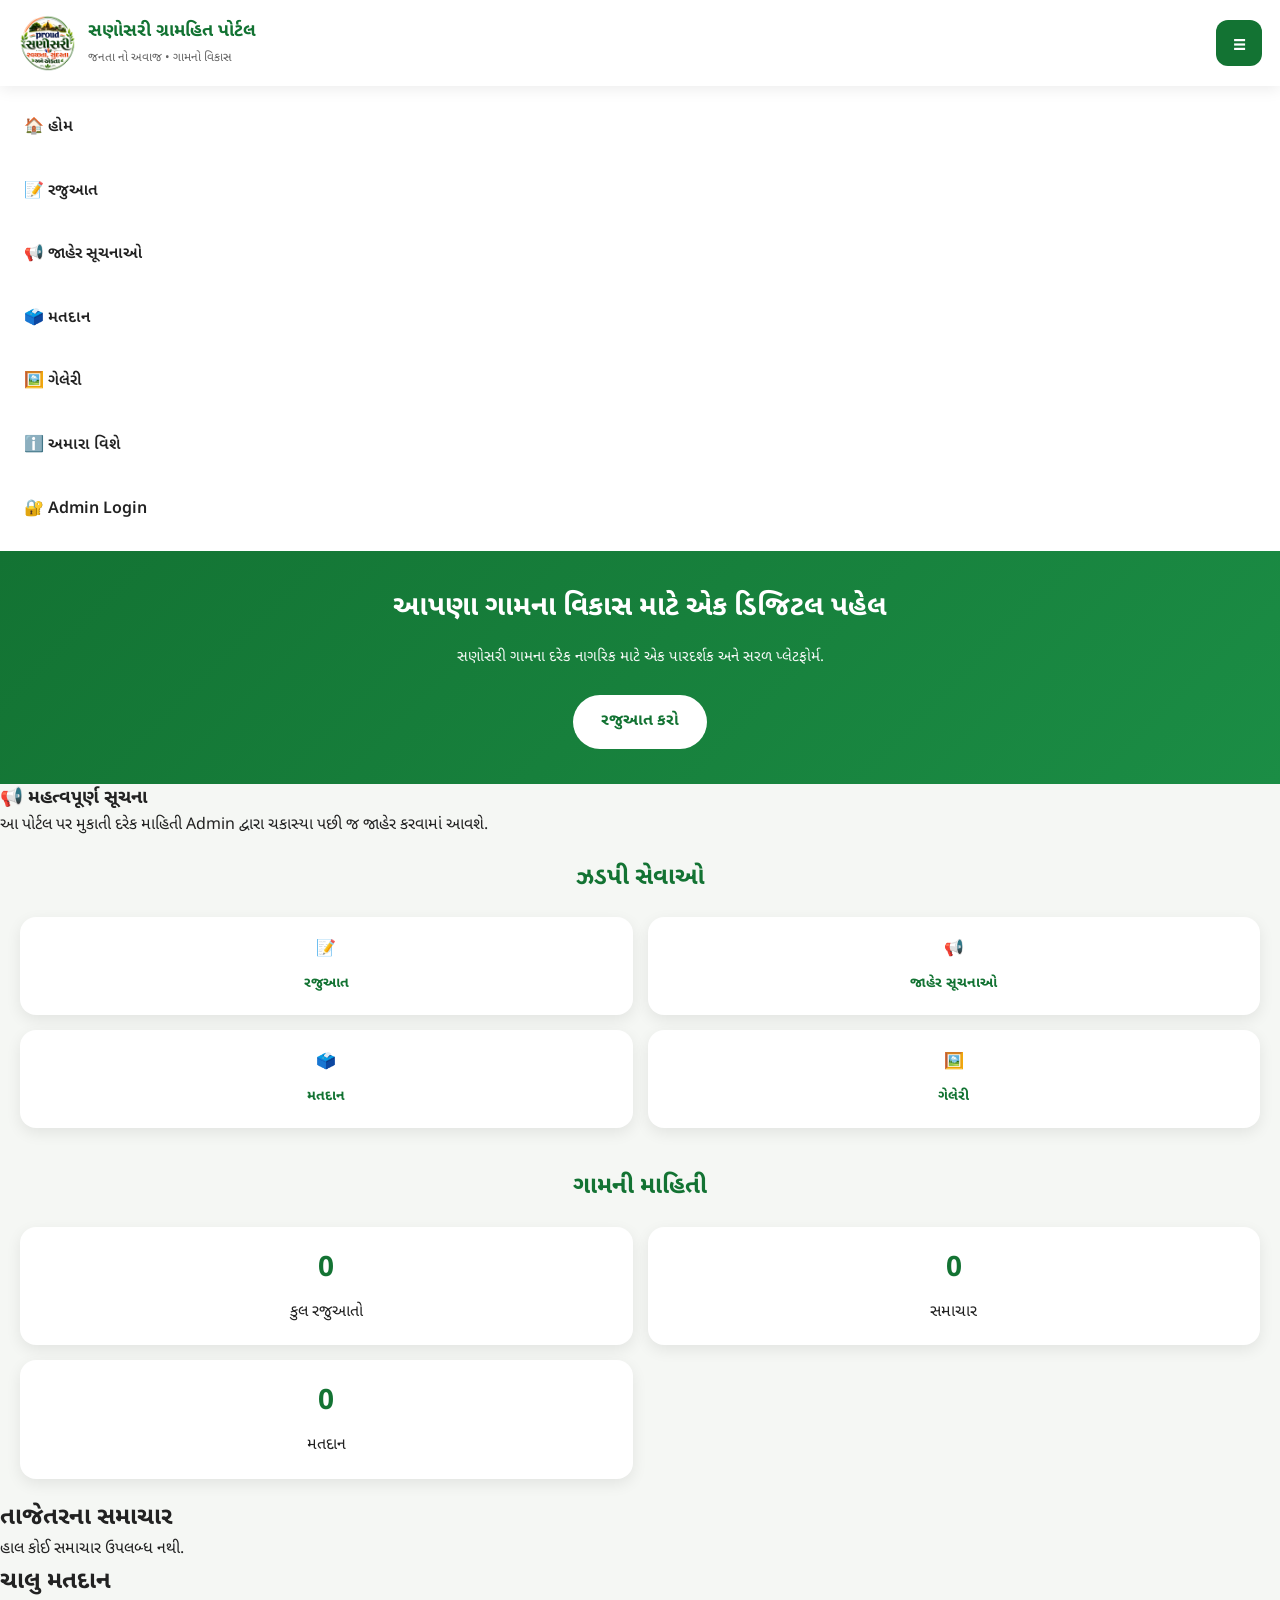
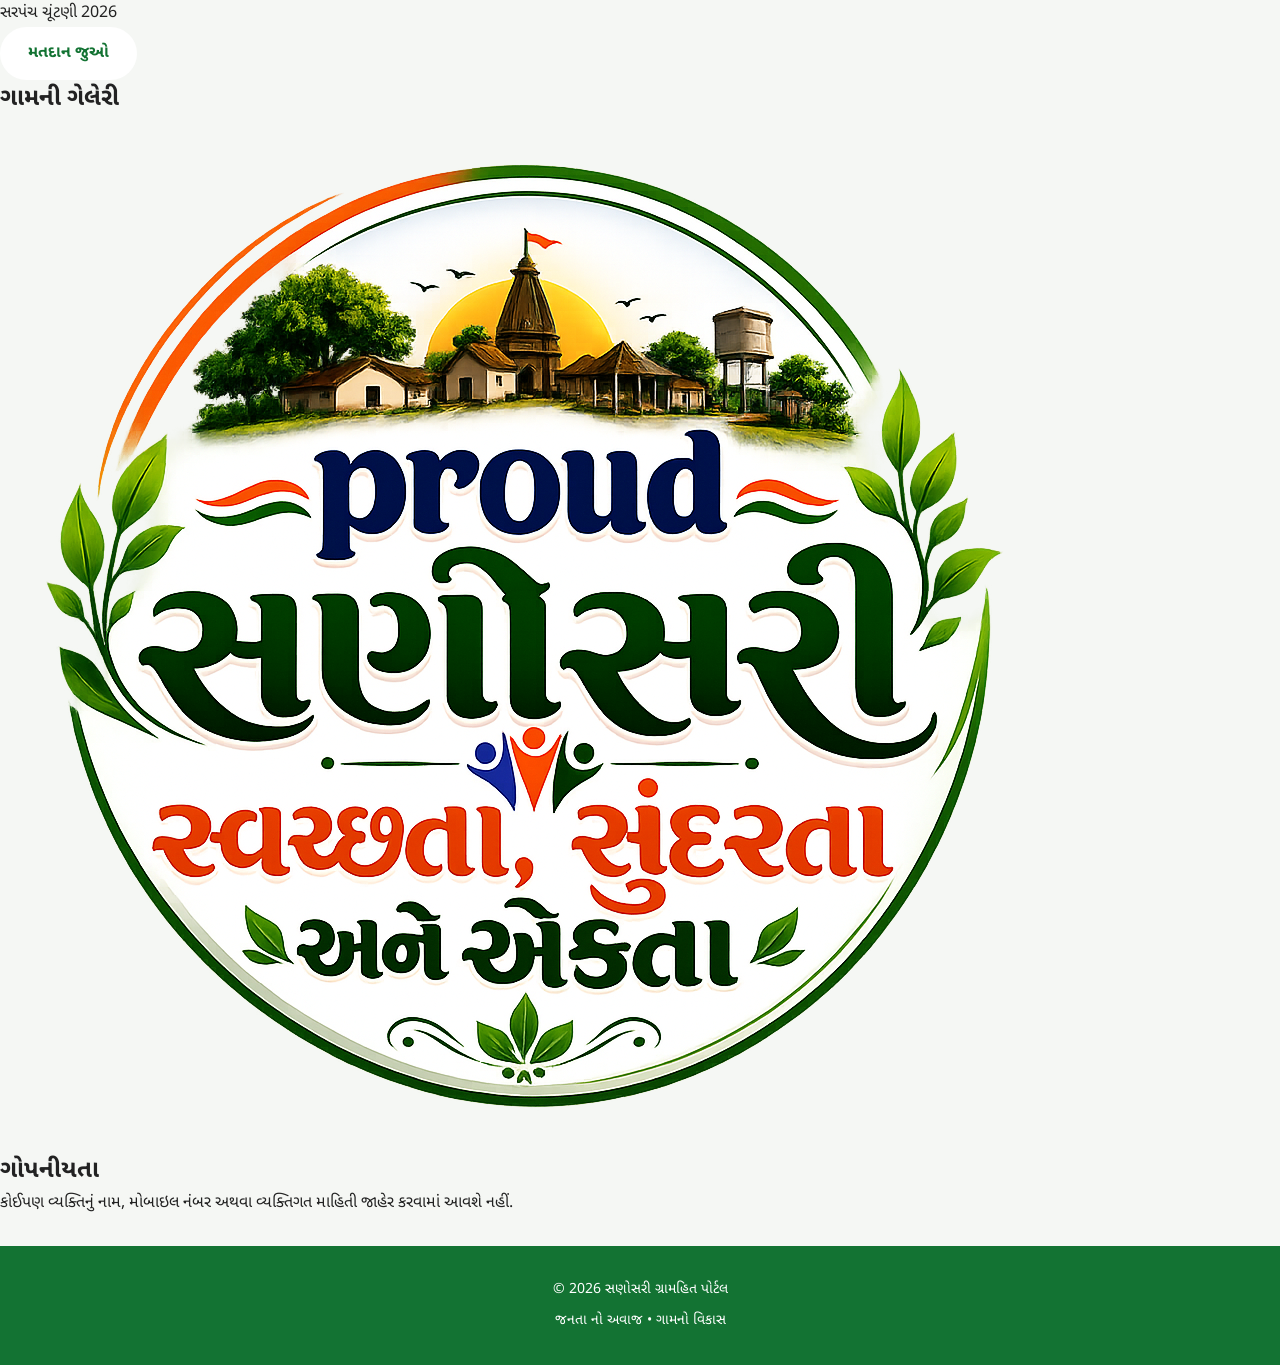
<file: sanosari-gramhit-portal/index.html>
<!DOCTYPE html>
<html lang="gu">

<head>
    <meta charset="UTF-8">
    <meta name="viewport" content="width=device-width, initial-scale=1.0">

    <title>સણોસરી ગ્રામહિત પોર્ટલ</title>

    <meta name="description"
        content="સણોસરી ગ્રામહિત પોર્ટલ - જનતા નો અવાજ • ગામનો વિકાસ">

    <link rel="stylesheet" href="css/style.css">

    <link rel="preconnect" href="https://fonts.googleapis.com">

    <link rel="preconnect" href="https://fonts.gstatic.com" crossorigin>

    <link href="https://fonts.googleapis.com/css2?family=Noto+Sans+Gujarati:wght@300;400;500;600;700;800&display=swap"
        rel="stylesheet">
</head>

<body>

<header class="header">

<div class="logo-area">

<img src="assets/images/logo.png" alt="સણોસરી Logo">

<div>

<h1>સણોસરી ગ્રામહિત પોર્ટલ</h1>

<p>જનતા નો અવાજ • ગામનો વિકાસ</p>

</div>

</div>

<button class="menu-btn">

☰

</button>

</header>

<nav class="mobile-menu">

<a href="index.html">🏠 હોમ</a>

<a href="complaint.html">📝 રજુઆત</a>

<a href="public.html">📢 જાહેર સૂચનાઓ</a>

<a href="poll.html">🗳️ મતદાન</a>

<a href="gallery.html">🖼️ ગેલેરી</a>

<a href="about.html">ℹ️ અમારા વિશે</a>

<a href="login.html">🔐 Admin Login</a>

</nav>

<section class="hero">

<div class="hero-content">

<h2>

આપણા ગામના વિકાસ માટે એક ડિજિટલ પહેલ

</h2>

<p>

સણોસરી ગામના દરેક નાગરિક માટે એક પારદર્શક અને સરળ પ્લેટફોર્મ.

</p>

<a href="complaint.html" class="main-btn">

રજુઆત કરો

</a>

</div>

</section>

<section class="notice-box">

<h3>

📢 મહત્વપૂર્ણ સૂચના

</h3>

<p>

આ પોર્ટલ પર મુકાતી દરેક માહિતી Admin દ્વારા ચકાસ્યા પછી જ જાહેર કરવામાં આવશે.

</p>

</section>

<section class="quick-services">

<h2>

ઝડપી સેવાઓ

</h2>

<div class="service-grid">

<a href="complaint.html">

📝

<span>રજુઆત</span>

</a>

<a href="public.html">

📢

<span>જાહેર સૂચનાઓ</span>

</a>

<a href="poll.html">

🗳️

<span>મતદાન</span>

</a>

<a href="gallery.html">

🖼️

<span>ગેલેરી</span>

</a>

</div>

</section>
<section class="stats">

<h2>ગામની માહિતી</h2>

<div class="stats-grid">

<div class="stat-card">
<h3 id="complaintCount">0</h3>
<p>કુલ રજુઆતો</p>
</div>

<div class="stat-card">
<h3 id="newsCount">0</h3>
<p>સમાચાર</p>
</div>

<div class="stat-card">
<h3 id="pollCount">0</h3>
<p>મતદાન</p>
</div>

</div>

</section>

<section class="latest-news">

<h2>તાજેતરના સમાચાર</h2>

<div id="newsContainer">

<p>હાલ કોઈ સમાચાર ઉપલબ્ધ નથી.</p>

</div>

</section>

<section class="poll-preview">

<h2>ચાલુ મતદાન</h2>

<div class="poll-card">

<p>

સરપંચ ચૂંટણી 2026

</p>

<a href="poll.html" class="main-btn">

મતદાન જુઓ

</a>

</div>

</section>

<section class="gallery-preview">

<h2>ગામની ગેલેરી</h2>

<div class="gallery-grid">

<img src="assets/images/logo.png" alt="Logo">

</div>

</section>

<section class="privacy-box">

<h2>ગોપનીયતા</h2>

<p>

કોઈપણ વ્યક્તિનું નામ, મોબાઇલ નંબર અથવા વ્યક્તિગત માહિતી જાહેર કરવામાં આવશે નહીં.

</p>

</section>

<footer>

<p>

© 2026 સણોસરી ગ્રામહિત પોર્ટલ 

</p>

<p>

જનતા નો અવાજ • ગામનો વિકાસ

</p>

</footer>

<script src="js/app.js"></script>

</body>

</html>
</file>
<file: sanosari-gramhit-portal/css/style.css>
/* ===================================
   SANOSARI GRAMHIT PORTAL
   Mobile First Design
=================================== */

*{
margin:0;
padding:0;
box-sizing:border-box;
}

html{
scroll-behavior:smooth;
}

body{
font-family:'Noto Sans Gujarati',sans-serif;
background:#f5f7f4;
color:#222;
line-height:1.6;
}

/* Header */

.header{

position:sticky;

top:0;

z-index:999;

background:#ffffff;

display:flex;

justify-content:space-between;

align-items:center;

padding:14px 18px;

box-shadow:0 3px 15px rgba(0,0,0,.08);

}

.logo-area{

display:flex;

align-items:center;

gap:12px;

}

.logo-area img{

width:58px;

height:58px;

border-radius:50%;

object-fit:cover;

}

.logo-area h1{

font-size:18px;

color:#137333;

font-weight:700;

}

.logo-area p{

font-size:12px;

color:#666;

margin-top:3px;

}

.menu-btn{

border:none;

background:#137333;

color:#fff;

width:46px;

height:46px;

border-radius:12px;

font-size:22px;

cursor:pointer;

}

/* Mobile Menu */

.mobile-menu{

display:flex;

flex-direction:column;

background:#fff;

padding:10px;

}

.mobile-menu a{

text-decoration:none;

color:#222;

padding:14px;

border-radius:10px;

margin:5px 0;

font-weight:600;

transition:.3s;

}

.mobile-menu a:hover{

background:#eaf6ec;

color:#137333;

}

/* Hero */

.hero{

padding:35px 20px;

background:linear-gradient(135deg,#137333,#1b8d45);

color:#fff;

text-align:center;

}

.hero h2{

font-size:28px;

margin-bottom:15px;

}

.hero p{

font-size:15px;

opacity:.95;

margin-bottom:25px;

}

.main-btn{

display:inline-block;

background:#fff;

color:#137333;

padding:14px 28px;

border-radius:50px;

font-weight:700;

text-decoration:none;

transition:.3s;

}

.main-btn:hover{

transform:translateY(-2px);

}

/* Notice */

.notice{

padding:20px;

margin:20px;

background:#fff8e5;

border-left:5px solid orange;

border-radius:12px;

}

.notice h3{

margin-bottom:10px;

color:#c46b00;

}

/* Quick Services */

.quick-services{

padding:20px;

}

.quick-services h2{

margin-bottom:20px;

text-align:center;

color:#137333;

}

.service-grid{

display:grid;

grid-template-columns:repeat(2,1fr);

gap:15px;

}

.service-grid a{

background:#fff;

padding:20px 10px;

border-radius:16px;

text-align:center;

text-decoration:none;

color:#137333;

font-weight:700;

box-shadow:0 5px 15px rgba(0,0,0,.08);

transition:.3s;

}

.service-grid a:hover{

transform:translateY(-4px);

}

.service-grid span{

display:block;

margin-top:10px;

font-size:14px;

}

/* Stats */

.stats{

padding:20px;

}

.stats h2{

text-align:center;

margin-bottom:20px;

color:#137333;

}

.stats-grid{

display:grid;

grid-template-columns:repeat(2,1fr);

gap:15px;

}

.stat-card{

background:#fff;

padding:20px;

border-radius:16px;

text-align:center;

box-shadow:0 5px 15px rgba(0,0,0,.08);

}

.stat-card h3{

font-size:28px;

color:#137333;

margin-bottom:8px;

}

/* Footer */

footer{

margin-top:30px;

background:#137333;

color:#fff;

text-align:center;

padding:25px 15px;

}

footer p{

margin:8px 0;

font-size:14px;

}
</file>
